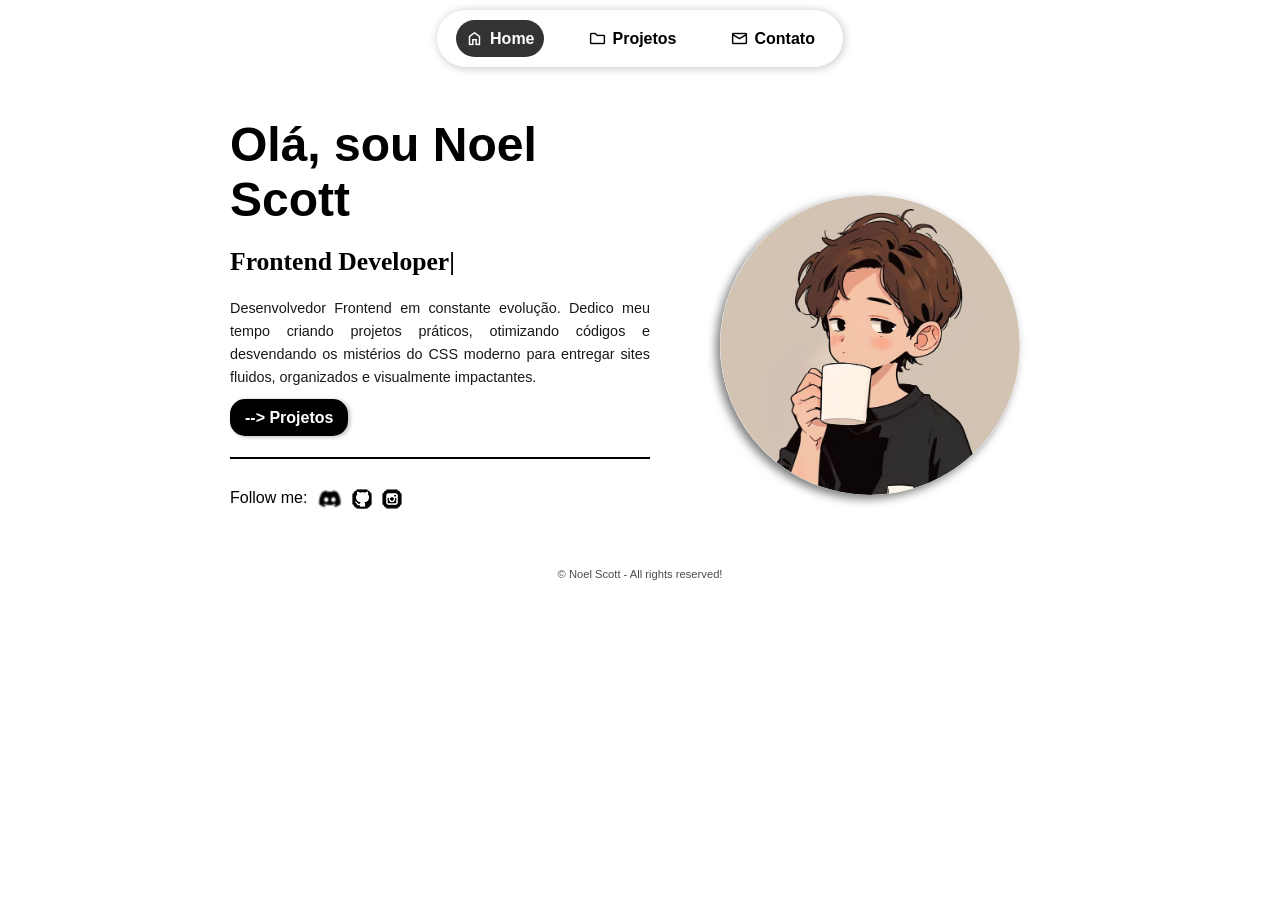
<file: Portifolio/index.html>
<!DOCTYPE html>
<html lang="pt-br">
<head>
    <meta charset="UTF-8">
    <meta name="viewport" content="width=device-width, initial-scale=1.0">
    <title>Portifolio Noel Scott</title>
    <link rel="shortcut icon" href="image/favicon.ico" type="image/x-icon">
    <link rel="stylesheet" href="style/style.css">
    <link rel="stylesheet" href="style/home.css">

    <link rel="stylesheet" href="https://fonts.googleapis.com/css2?family=Material+Symbols+Outlined:opsz,wght,FILL,GRAD@20..48,100..700,0..1,-50..200" />
</head>
<body>
    <header>
        <nav class="nav1">
            <a href="#" class="ativo">
                <span class="material-symbols-outlined">home</span>Home
            </a>
            <a href="page/Projetos.html">
                <span class="material-symbols-outlined">folder</span> Projetos
            </a>
            <a href="#">
                <span class="material-symbols-outlined">mail</span> Contato
            </a>
        </nav>
    </header>
    <main>
        <section class="sec1">
            <div class="div1">
                <h1>Olá, sou Noel Scott</h1>
                <h2>Frontend Developer|</h2>
                <p id="p1">Desenvolvedor Frontend em constante evolução. Dedico meu tempo criando projetos práticos, otimizando códigos e desvendando os mistérios do CSS moderno para entregar sites fluidos, organizados e visualmente impactantes.</p>
                <div class="btn-projetos">
                    <a href="page/Projetos.html"> --> Projetos</a>
                </div>
                <p class="p2">
                    Follow me:
                    <abbr title="Discord NStore"><a href="#" target="_blank"><img src="image/icone-discord.png" alt="Discord do Noel" ></a></abbr>
                    <abbr title="Github Noel Scott"><a href="https://github.com/Atanaellps13" target="_blank"><img src="image/icone-github.png" alt="Github do Noel"></a></abbr>
                    <abbr title="Instagram Noel Scott"><a href="https://www.instagram.com/noelziinn.lp/" target="_blank"><img src="image/icone-instagram.png" alt="Instagram do Noel"></a></abbr>
                </p>
            </div>
            <div class="img1">
                <img src="image/perfil.png" alt="Noel Scott">
            </div>
        </section>
    </main>
    <footer class="footer1">
        <p>&copy; Noel Scott - All rights reserved!</p>
    </footer>
</body>
</html>
</file>
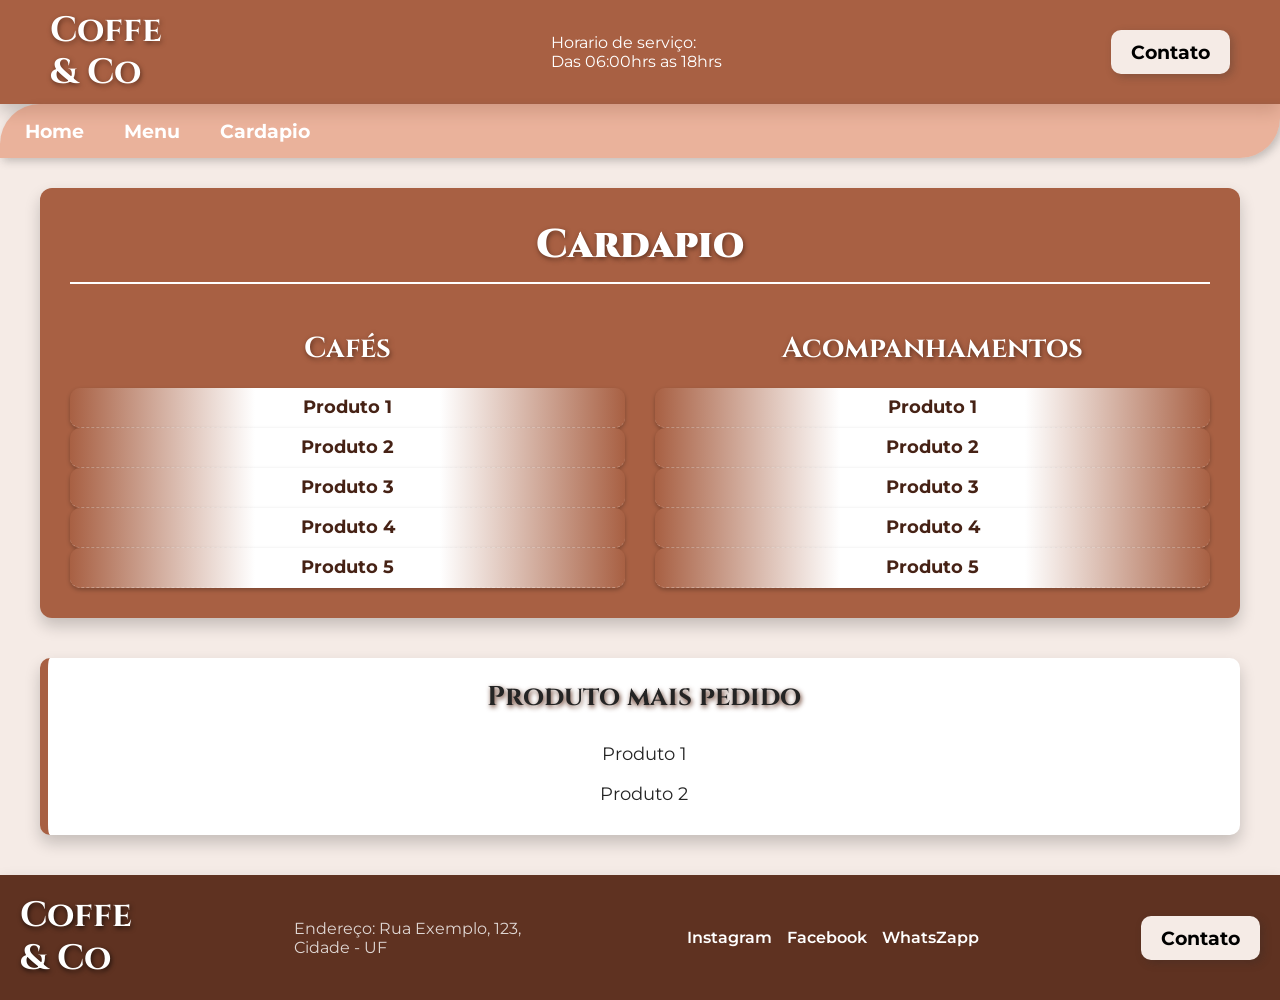
<file: Desafios Gemini/Client F. Mariana/index.html>
<!DOCTYPE html>
 <html lang="pt-br">
 <head>
    <meta charset="UTF-8">
    <meta name="viewport" content="width=device-width, initial-scale=1.0">
    <title>Coffee & Co</title>
    <link rel="stylesheet" href="stylem.css">
    <!-- <style>
        @charset "UTF-8";

        *{
            margin: 0px;
            padding: 0px;
        }


        .header1{
            width: 100%;
            background-color: #a53f2a;
        }
        .headerp{
            max-width: 1200px;
            margin: auto;
            padding: 10px;

            justify-content: space-between;
            display: flex;
            align-items: center; 
        } 
        header p{
            margin: 0px 10px;
            padding: 25px;
            background-color: #bf5742;
            border-radius: 80px 0px 80px 0px;
        }

        .marca{
            display: flex;
            margin-left: 20px;
        }
        .nav1{
            padding-left: 20px;
            background-color: #a53f2a;
        }
        .nav1 a{
            text-decoration: none;
            color: white;
            margin: 0px 10px;

        }

        .btn-contato a{
            text-decoration: none;
            background-color: #f0d0da;
            color: black;
            font-size: 1.4em;
            padding: 5px 10px;
            cursor: pointer;
            border-radius: 10px;
            margin-right: 20px;
        }

        main{
            margin: 20px auto;
            background-color: #bf5742;
            max-width: 1150px;
        }

        .article1{
            margin: 20px auto;
            background-color: #bf5742;
            max-width: 1150px;

            display: flex;
            justify-content: space-between;
        }
    </style> -->
 </head>
 <body>
    <header class="header1">
        <div class="headerp">
            <div class="marca">
                <h1>
                    Coffe <br> & Co
                </h1>
            </div>
                <p>Horario de serviço: <br>Das 06:00hrs as 18hrs</p>
            <div class="btn-contato">
                <a href="#">Contato</a>
            </div>
        </div>
    </header>
    <nav class="nav1">
        <a href="#">Home</a>
        <a href="#">Menu</a>
        <a href="#">Cardapio</a>
    </nav>
    <main>
        <article class="article1">
            <h1>
                Cardapio
            </h1>
            <div class="coffee">
                <h2>
                    Cafés
                </h2>
                <ul>
                    <li>Produto 1</li>
                    <li>Produto 2</li>
                    <li>Produto 3</li>
                    <li>Produto 4</li>
                    <li>Produto 5</li>
                </ul>
            </div>
            <div class="acm">
                <h2>
                    Acompanhamentos
                </h2>
                <ul>
                    <li>Produto 1</li>
                    <li>Produto 2</li>
                    <li>Produto 3</li>
                    <li>Produto 4</li>
                    <li>Produto 5</li>
                </ul>
            </div>
        </article>
        <article class="pmp">
            <h2>
                Produto mais pedido
            </h2>
            <ul>
                <li>Produto 1</li>
                <li>Produto 2</li>
            </ul>
        </article>
    </main>
    <footer>
        <h2>
            Coffe <br> & Co
        </h2>
        <address>Endereço: Rua Exemplo, 123, Cidade - UF</address>
        <nav>
            <a href="#">Instagram</a>
            <a href="#">Facebook</a>
            <a href="#">WhatsZapp</a>
        </nav>
        <div class="btn-contato">
            <a href="#">Contato</a>
        </div>
    </footer>
 </body>
 </html>
</file>
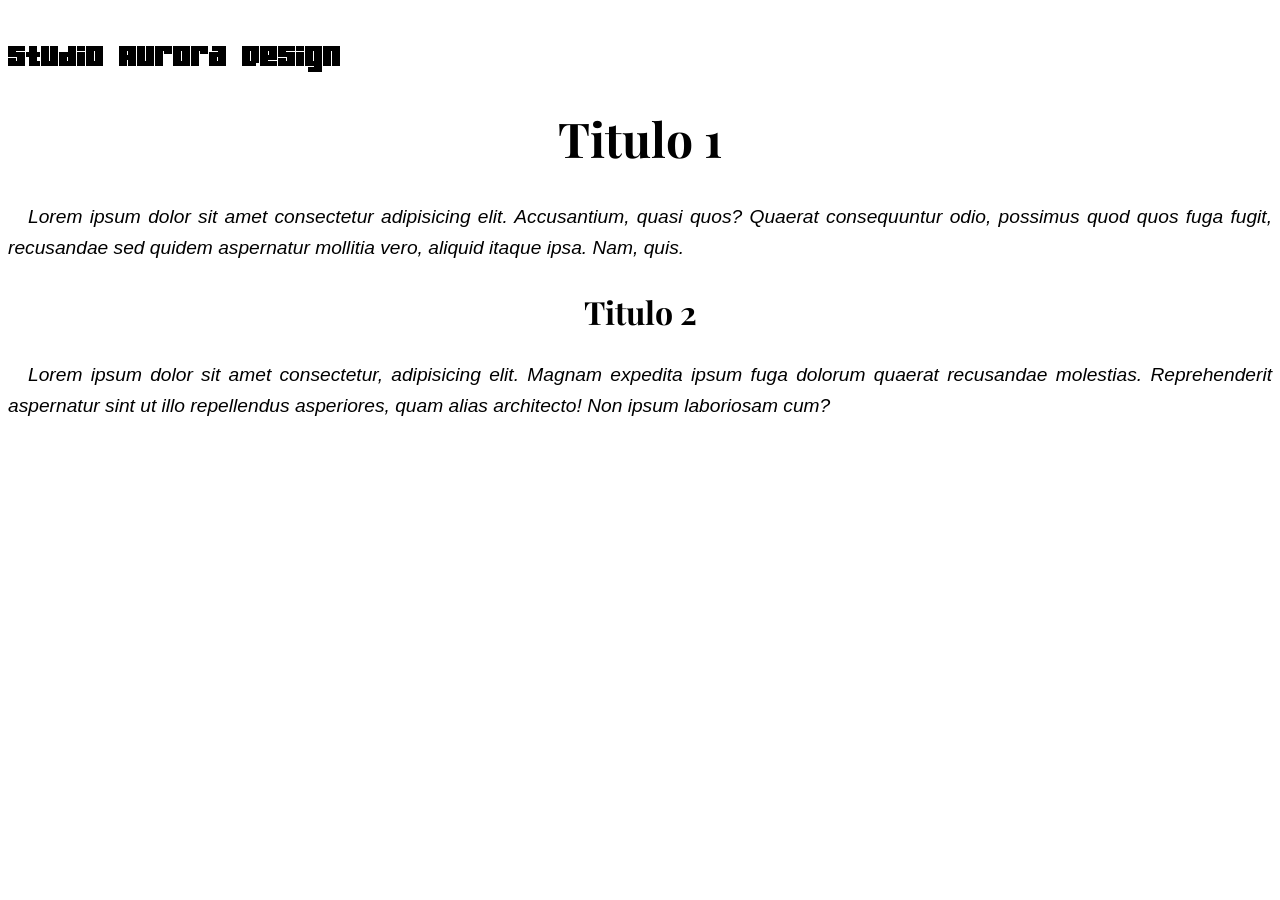
<file: Desafios Gemini/Client F. Marina Lima/Index.html>
<!DOCTYPE html>
<html lang="pt-br">
<head>
    <meta charset="UTF-8">
    <meta name="viewport" content="width=device-width, initial-scale=1.0">
    <title>Studio Aurora Design</title>
    <style>
        @import url('https://fonts.googleapis.com/css2?family=Playfair+Display:ital,wght@0,400..900;1,400..900&display=swap');

        @font-face {
            font-family: 'gamer';
            src: url(fonts/Gamer.ttf) format(truetype);
        }

        h1.marca {
            font-family: 'gamer', sans-serif;
            font-size: 3em;
            text-align: left;
        }
        h1{
            font-family: 'Playfair Display', sans-serif;
            font-size: 3em;
            text-align: center;
        }
        h2{
            font-family: 'Playfair Display', sans-serif;
            font-size: 2em;
            text-align: center;
        }
        p{
            font: italic 1.2em/1.6 sans-serif;
            text-align: justify;
            text-indent: 20px;
        }
    </style>
</head>
<body>
    <h1 class="marca">Studio Aurora Design</h1>
    <h1>Titulo 1</h1>
    <p>Lorem ipsum dolor sit amet consectetur adipisicing elit. Accusantium, quasi quos? Quaerat consequuntur odio, possimus quod quos fuga fugit, recusandae sed quidem aspernatur mollitia vero, aliquid itaque ipsa. Nam, quis.</p>
    <h2>Titulo 2</h2>
    <p>Lorem ipsum dolor sit amet consectetur, adipisicing elit. Magnam expedita ipsum fuga dolorum quaerat recusandae molestias. Reprehenderit aspernatur sint ut illo repellendus asperiores, quam alias architecto! Non ipsum laboriosam cum?</p>
</body>
</html>
</file>
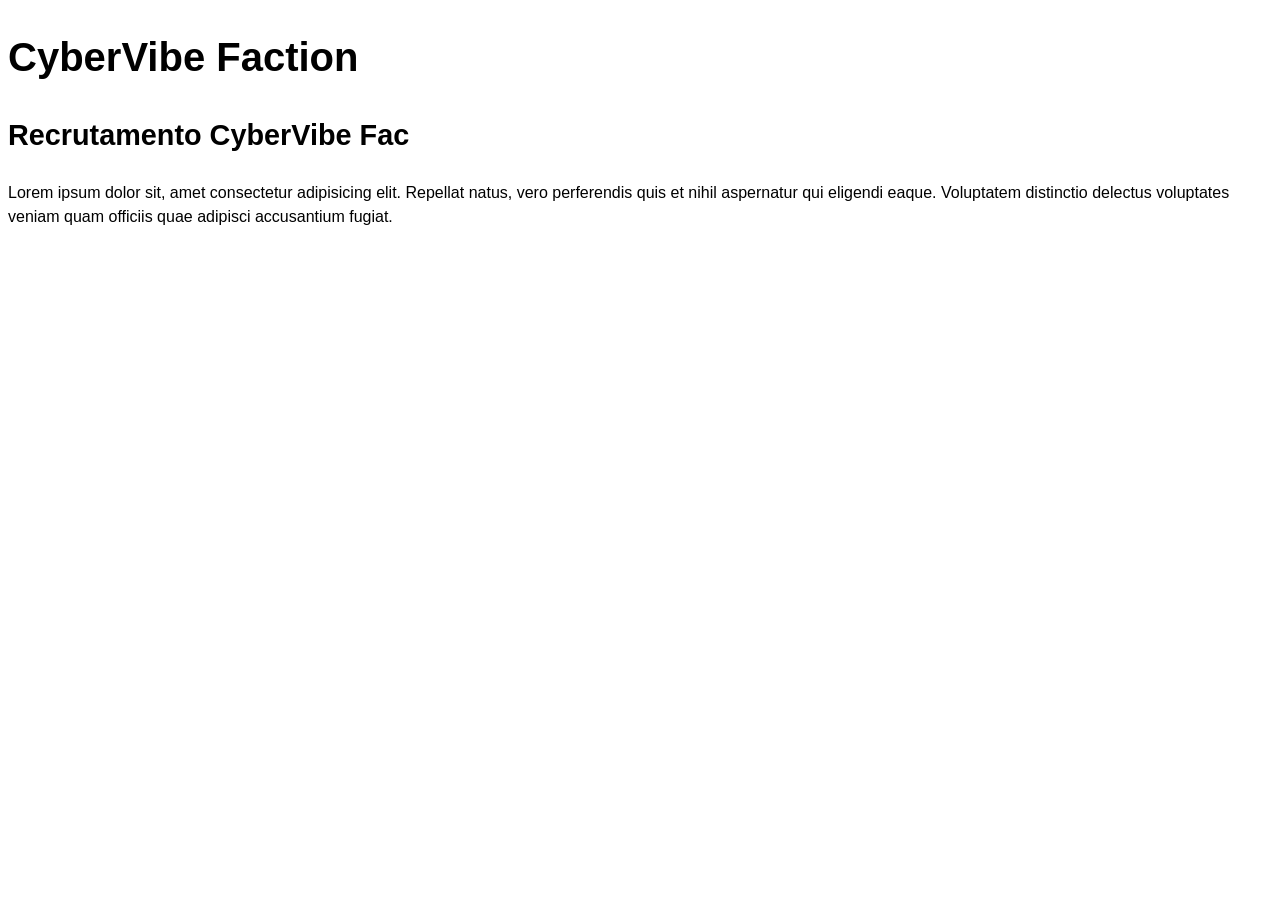
<file: Desafios Gemini/Cliente F. Carlos Santos/index.html>
<!DOCTYPE html>
<html lang="pt-br">
<head>
    <meta charset="UTF-8">
    <meta name="viewport" content="width=device-width, initial-scale=1.0">
    <title>CyberVibe Faction</title>
    <style>
        body {
    font-family: Arial, Helvetica, sans-serif;
    font-size: 1em;
    /* O PULO DO GATO: Espaçamento entre linhas que você pesquisou! */
    line-height: 1.5; 
}

/* Dar tamanho proporcional e destaque aos títulos usando EM */
h1 {
    font-size: 2.5em; /* 2.5 vezes o tamanho padrão */
}

h2 {
    font-size: 1.8em; /* 1.8 vezes o tamanho padrão */
}
    </style>
</head>
<body>
    <h1>CyberVibe Faction</h1>
    <h2>Recrutamento CyberVibe Fac</h2>
    <p>Lorem ipsum dolor sit, amet consectetur adipisicing elit. Repellat natus, vero perferendis quis et nihil aspernatur qui eligendi eaque. Voluptatem distinctio delectus voluptates veniam quam officiis quae adipisci accusantium fugiat.</p>
</body>
</html>
</file>
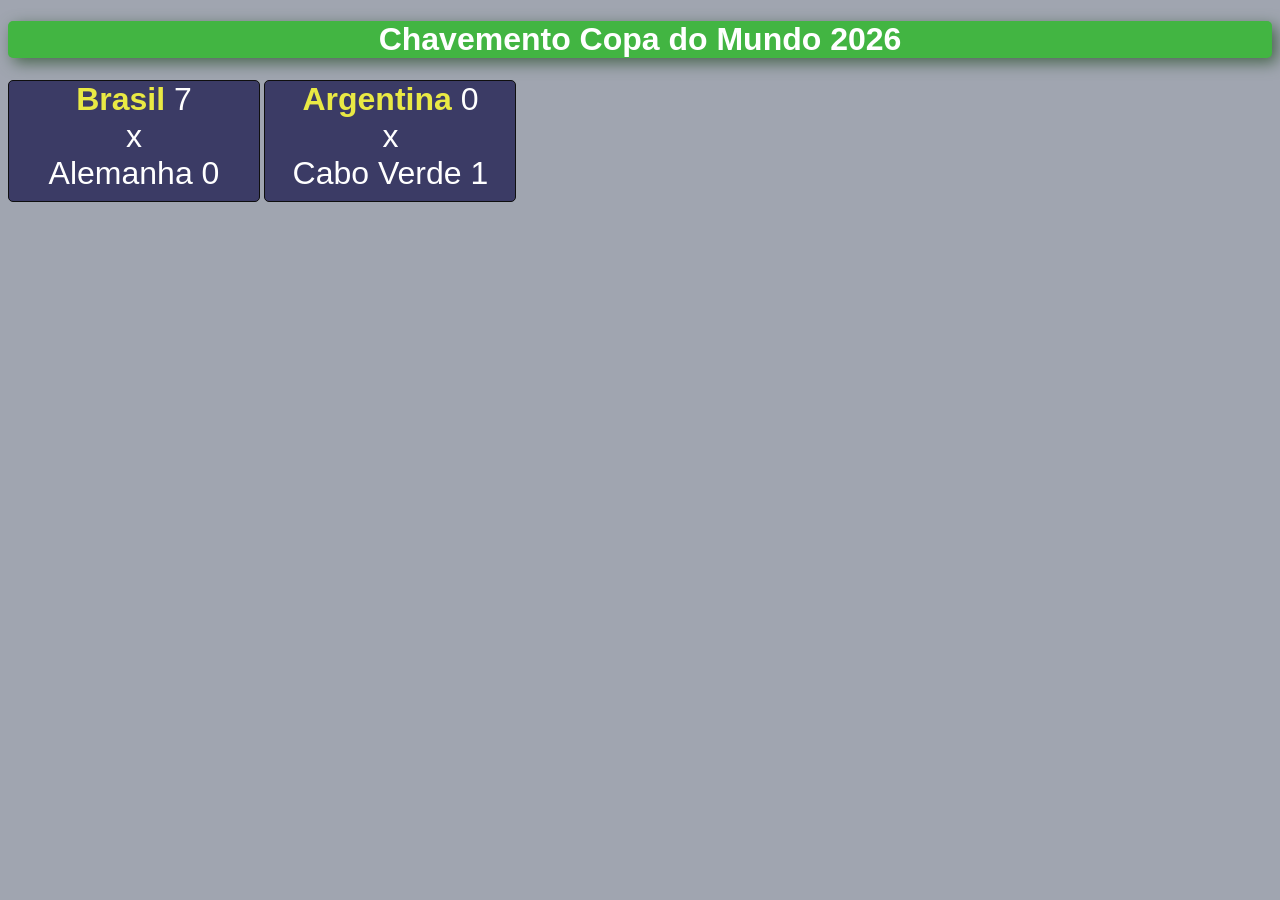
<file: Desafios Gemini/Cliente F. Noel/index.html>
<!DOCTYPE html>
<html lang="pt-br">
<head>
    <meta charset="UTF-8">
    <meta name="viewport" content="width=device-width, initial-scale=1.0">
    <title>Copa do Mundo 2026</title>
    <style>
        body{
            font-family: Arial, Helvetica, sans-serif;
            background-color: #A0A5B0;
            color: white;
        }
        h1{
            text-align: center;
            background-color: rgb(66, 181, 66);
            border-radius: 5px;
            box-shadow: 5px 5px 15px #4a6750;

        }
        .card-jogo{
            display: inline-block;
            background-color: rgb(59, 59, 101);
            height: 120px;
            width: 250px;
            text-align: center;
            font-size: 2em;
            border: 1px solid rgb(15, 15, 15);
            border-radius: 5px;
        }
        .destaque{
            font-weight: bolder;
            color: rgb(233, 233, 68);
        }
        .card-jogo:hover{
            background-color: #236f6e;
            box-shadow: 5px 5px 15px #59f578;
        }
    </style>
</head>
<body>
    <h1>Chavemento Copa do Mundo 2026</h1>
    <div class="card-jogo"><span class="destaque">Brasil</span> 7<br>x <br>Alemanha 0</div>
    <div class="card-jogo"><span class="destaque">Argentina</span> 0<br>x <br>Cabo Verde 1</div>
</body>
</html>
</file>
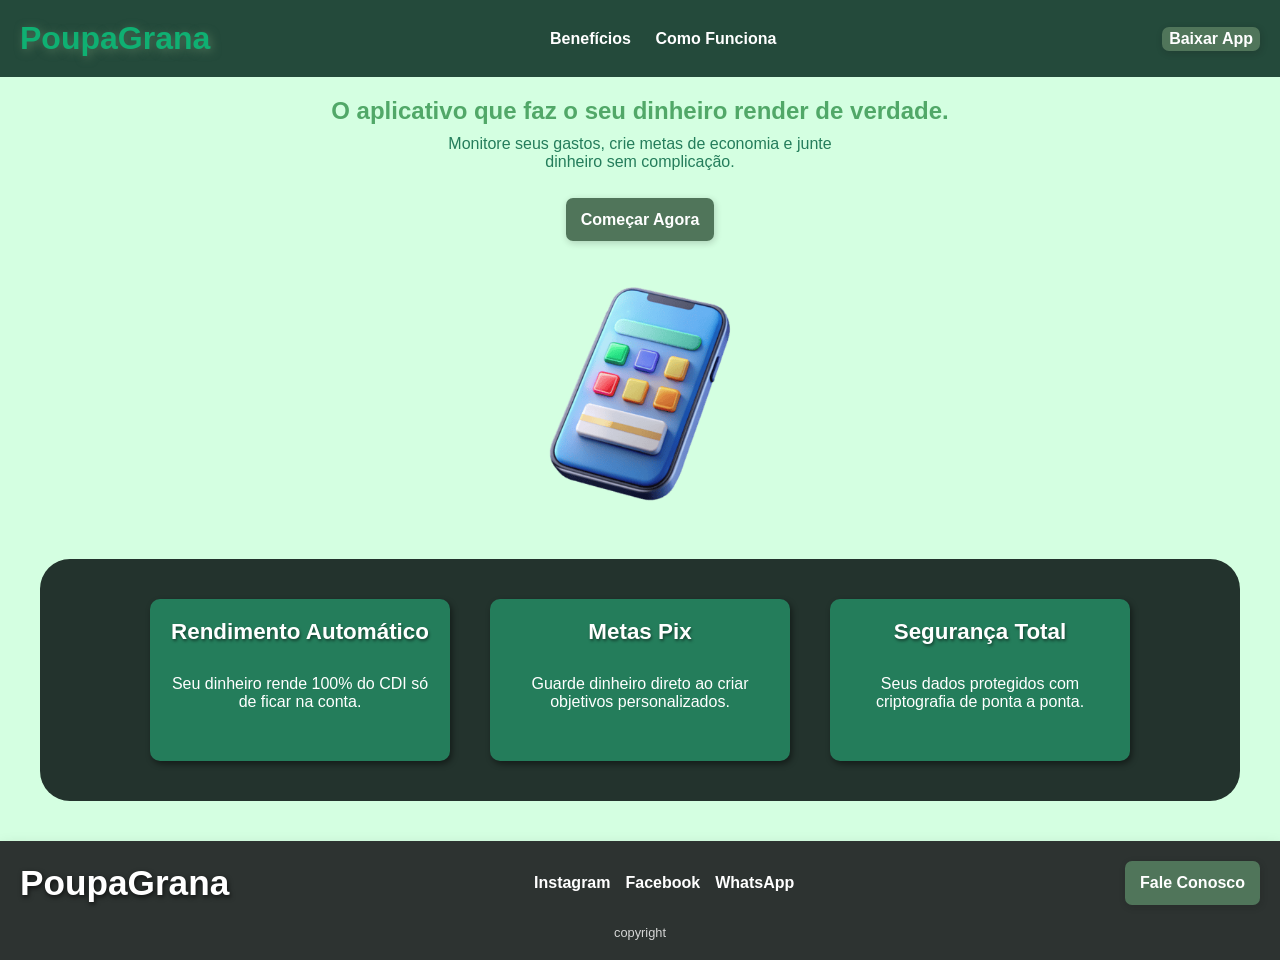
<file: Desafios Gemini/Cliente F. PoupaGrana/index.html>
<!DOCTYPE html>
<html lang="pt-br">
<head>
    <meta charset="UTF-8">
    <meta name="viewport" content="width=device-width, initial-scale=1.0">
    <title>PoupaGrana - Controle suas Finanças</title>
    <style>
        *{
            margin: 0px;
            padding: 0px;
            box-sizing: border-box;
        }

        :root{
            --cor0: #0FB072;
            --cor1: #247D5B;
            --cor2: #244A3B;
            --cor3: #23332D;
            --cor4: #2D3331;
            --cor5: #50755A;
            --cor6: #558261;
        }
        body{
            font-family: Arial, Helvetica, sans-serif;
            background-color: #D4FFE1;
        }

        .navbar{
            width: 100%;
            display: flex;
            justify-content: space-between;
            flex-wrap: wrap;
            gap: 20px;
            padding: 20px;
            background-color: var(--cor2);
            align-items: center;
        }
        .logo{
            font-size: 2em;
            font-weight: bolder;
            color: var(--cor0);
            text-shadow: 2px 2px 10px #50755A;
        }
        .menu{
            transform: translate(-40px);
            margin-left: 34px;
        }
        .menu a{
            text-decoration: none;
            color: white;
            font-weight: bold;
            padding: 10px;
        }
        .menu a:hover{
            text-decoration: underline;
            color: antiquewhite;
        }
        .btn-download {
            background-color: #50755A;
            padding: 3px 7px;
            border-radius: 7px;

            font-weight: 600;
            color: white;
            text-decoration: none;
            box-shadow: 1px 2px 7px #15161533;
        }

        .btn-download:hover{
            text-decoration: underline;
            transform: translateY(-2px);
            background-color: #558261;
        }

        .hero{
            max-width: 900px;
            margin: auto;
        }
        .hero-texto{
            color: #51A868;
            display: flex;
            flex-wrap: wrap;
            text-align: center;
        }
        .hero-texto h1{
            width: 100%;
            margin: 20px auto 10px auto;
            text-align: center;
        }
        .hero-texto p{
            width: 100%;
            text-align: center;
            margin-bottom: 40px;
            color: var(--cor1);
        }

        .hero1{
            max-width: 400px;
            margin: auto;
        }
        .btn-principal{
            background-color: var(--cor5);
            padding: 13px 15px;
            border-radius: 7px;

            font-weight: 600;
            color: white;
            text-decoration: none;
            box-shadow: 1px 2px 7px #15161533;
        }
        .btn-principal:hover{
            text-decoration: underline;
            background-color: var(--cor6);

        }


        .hero-placeholder-tela {
            flex: 1;
            min-width: 230px;
            display: flex;
            justify-content: center;
            align-items: center;
            
            margin-top: 40px;   
            margin-bottom: 40px;
        }

        .box-celular{
            max-width: 250px; /* Define a largura máxima que o celular pode ter no site */
            width: 100%;
            
        }

        .box-celular img{
            width: 100%;
            height: auto;
            display: block;
            border-radius: 20px;
        }

        /* cards */
        .vantagens{
            display: flex;
            justify-content: center;
            width: 100%;
            max-width: 1200px;
            margin: 40px auto;
            padding: 40px;
            border-radius: 30px;
            flex-wrap: wrap;
            gap: 40px;
            background-color: var(--cor3);
        }
        .card-vantagem{
            max-width: 300px;
            background-color: var(--cor1);
            padding: 20px 20px 50px;
            border-radius: 10px;
            color: white;
            text-align: center;
            box-shadow: 2px 3px 6px rgba(0, 0, 0, 0.464);
        }
        .card-vantagem h3{
            font-size: 1.4em;
            margin-bottom: 30px;
            text-shadow: 1px 2px 3px rgba(0, 0, 0, 0.466);
        }


        footer{
            display: flex;
            justify-content: space-between;
            flex-wrap: wrap;
            padding: 20px;
            gap: 20px;

            align-items: center;
            background-color: var(--cor4);
            color: #fff;
            box-shadow: 0px 8px 16px #00000032;
        }

        footer h2{
            font-family: var(--fonte-titulo);
            font-size: 2.2em;
            line-height: 1.2em;
            text-shadow: 1px 2px 5px #000000b5;
        }

        footer address{
            font-style: normal;
            opacity: 0.8;
            max-width: 230px;
        }

        footer nav{
            display: flex;
            gap: 15px;
            transform: translate(-33px);
            margin-left: 40px;
        }
        footer a{
            color: white;
            text-decoration: none;
            font-weight: 600;
        }
        footer a:hover{
            text-decoration: underline;
            transform: translateY(-2px);
            transition-duration: 0.2s;
        }
        footer > p{
            opacity: 0.8;
            font-size: 0.8em;
            width: 100%;
            text-align: center;
        }
    </style>
</head>
<body>
    <header class="navbar">
        <div class="logo">PoupaGrana</div>
        <nav class="menu">
            <a href="#">Benefícios</a>
            <a href="#">Como Funciona</a>
        </nav>
        <a href="#"class="btn-download">Baixar App</a>
    </header>

    <main>
        <!-- Bloco Principal (Chamada do Site) -->
        <section class="hero">
            <div class="hero-texto">
                <h1>O aplicativo que faz o seu dinheiro render de verdade.</h1>
                <div class="hero1">
                    <p>Monitore seus gastos, crie metas de economia e junte dinheiro sem complicação.</p>
                    <a href="#" class="btn-principal">Começar Agora</a>
                </div>
            </div>
            <div class="hero-placeholder-tela">
                <div class="box-celular">
                    <img src="celular.png" alt="Mockup do App no Celular">
                </div>
            </div>
        </section>

        <!-- Bloco de Vantagens (Cards lado a lado) -->
        <section class="vantagens">
            <div class="card-vantagem">
                <h3>Rendimento Automático</h3>
                <p>Seu dinheiro rende 100% do CDI só de ficar na conta.</p>
            </div>
            <div class="card-vantagem">
                <h3>Metas Pix</h3>
                <p>Guarde dinheiro direto ao criar objetivos personalizados.</p>
            </div>
            <div class="card-vantagem">
                <h3>Segurança Total</h3>
                <p>Seus dados protegidos com criptografia de ponta a ponta.</p>
            </div>
        </section>
    </main>

    <footer class="">
        <h2>PoupaGrana</h2>
        <nav>
            <a href="#">Instagram</a>
            <a href="#">Facebook</a>
            <a href="#">WhatsApp</a>
        </nav>
        <div class="btn-principal">
            <a href="#">Fale Conosco</a>
        </div>
        <p>copyright</p>
    </footer>
</body>
</html>
</file>
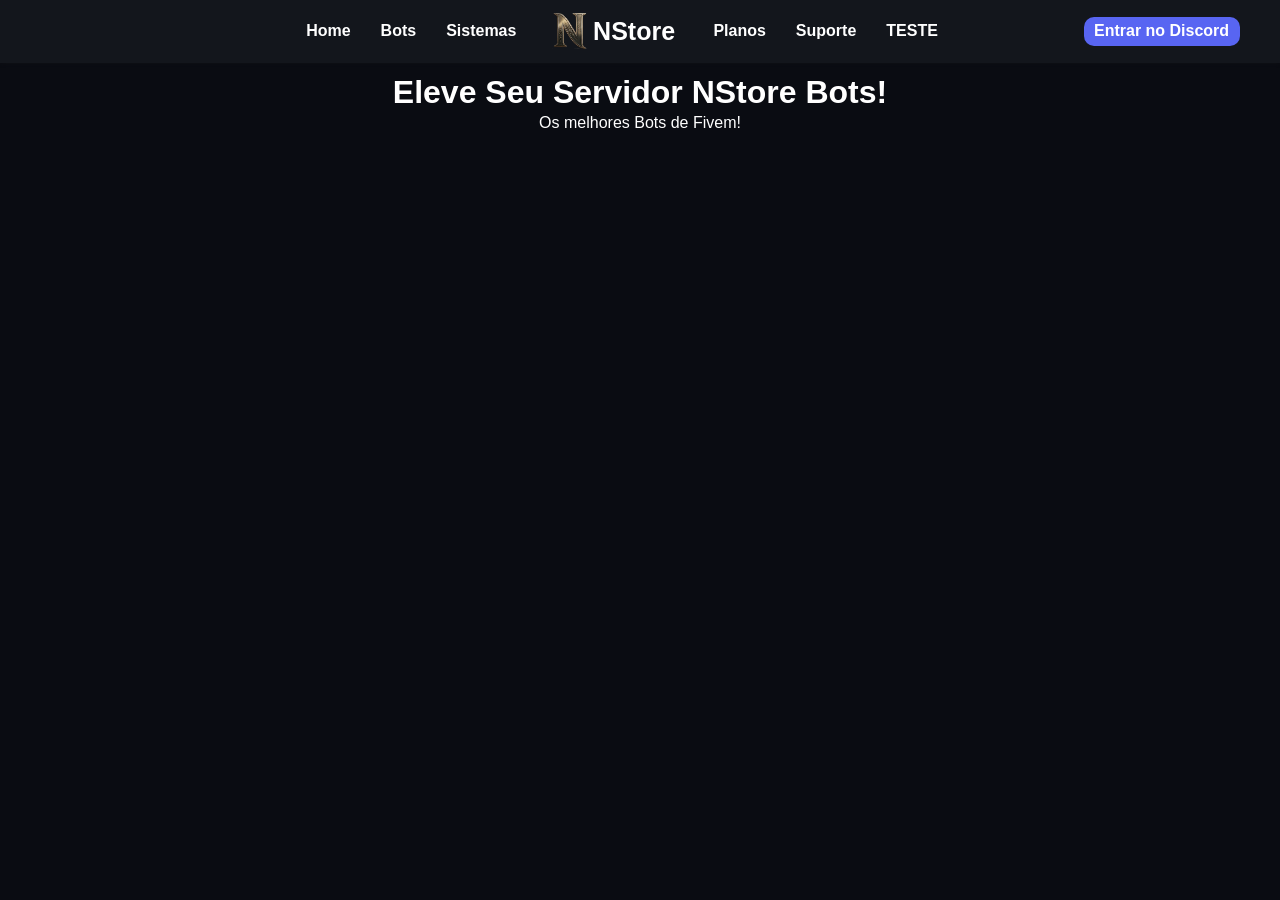
<file: NStore/teste2.html>
<!DOCTYPE html>
<html lang="pt-br">
<head>
    <meta charset="UTF-8">
    <meta name="viewport" content="width=device-width, initial-scale=1.0">
    <title>Teste NStore</title>
    <style>

        body{
            background-color: #0A0C12;
            color: white;
            font-family: Arial, Helvetica, sans-serif;
            margin: 0;
            overflow-x: hidden;
            width: 100%;
            padding: 0;
        }
        header{
            background-color: #13161C;
            box-shadow: 0 1px 3px #0d0f14;
        }
        .container{
            max-width: 1200px;
            display: flex;
            margin: 0 auto;
            align-items: center;
            justify-content: center;
        }
        .container1{
            max-width: 1200px;
            display: flex;
            margin: 0 auto;
            align-items: center;
            justify-content: center;
            margin-right: -100px;
        }
        
        nav{
            margin: 0 20px 0 0;
        }
        nav ul{
            list-style: none;
            display: flex;
            gap: 10px;
        }
        nav ul a{
            text-decoration: none;
            color: white;
            font-weight: bolder;
            padding: 7px 10px;
            border-radius: 10px;
        }
        nav ul a:hover{
            text-decoration: underline;
            background-color: #272d38;
        }
        .logo{
            align-items: center;
            display: flex;
        }
        .logo h1{
            font-size: 25px;
        }
        .logo img{
            width: 35px;
            margin: 5%;
        }
        .discord{
            background-color: #5865f2;
            padding: 5px 10px;
            border-radius: 10px;
            font-weight: 600;
            width: 136px;
            height: 19px;
            margin-left: auto;
        }
        .discord a{
            text-decoration: none;
            color: #fff;
        }
        .discord:hover{
            background-color: #4c57cf;
        }
        .main1{
            text-align: center;
            margin: -10px;
        }
        div.main1 p{
            margin: -18px;
        }
    </style>
</head>
<body>
    <header>
        <div>
            <div class="container">
                <div class="container1">
                    <nav>
                        <ul>
                            <li><a href="#">Home</a></li>
                            <li><a href="#">Bots</a></li>
                            <li><a href="#">Sistemas</a></li>
                        </ul>
                    </nav>
                    <div class="logo">
                        <img src="logo1.png" alt="NSTORE Logo">
                        <h1>NStore</h1>
                    </div>
                    <div>
                        <nav>
                            <ul>
                                <li><a href="#">Planos</a></li>
                                <li><a href="#">Suporte</a></li>
                                <li><a href="#">TESTE</a></li>
                            </ul>
                        </nav>
                    </div>
                </div>
                <div class="discord">
                <a href="#"><i></i> Entrar no Discord</a>
            </div>
            </div>
        </div>
    </header>
    <main>
        <div>
            <div class="main1">
                <h1>Eleve Seu Servidor NStore Bots!</h1>
                <p>Os melhores Bots de Fivem!</p>
            </div>
        </div>
    </main>
</body>
</html>
</file>
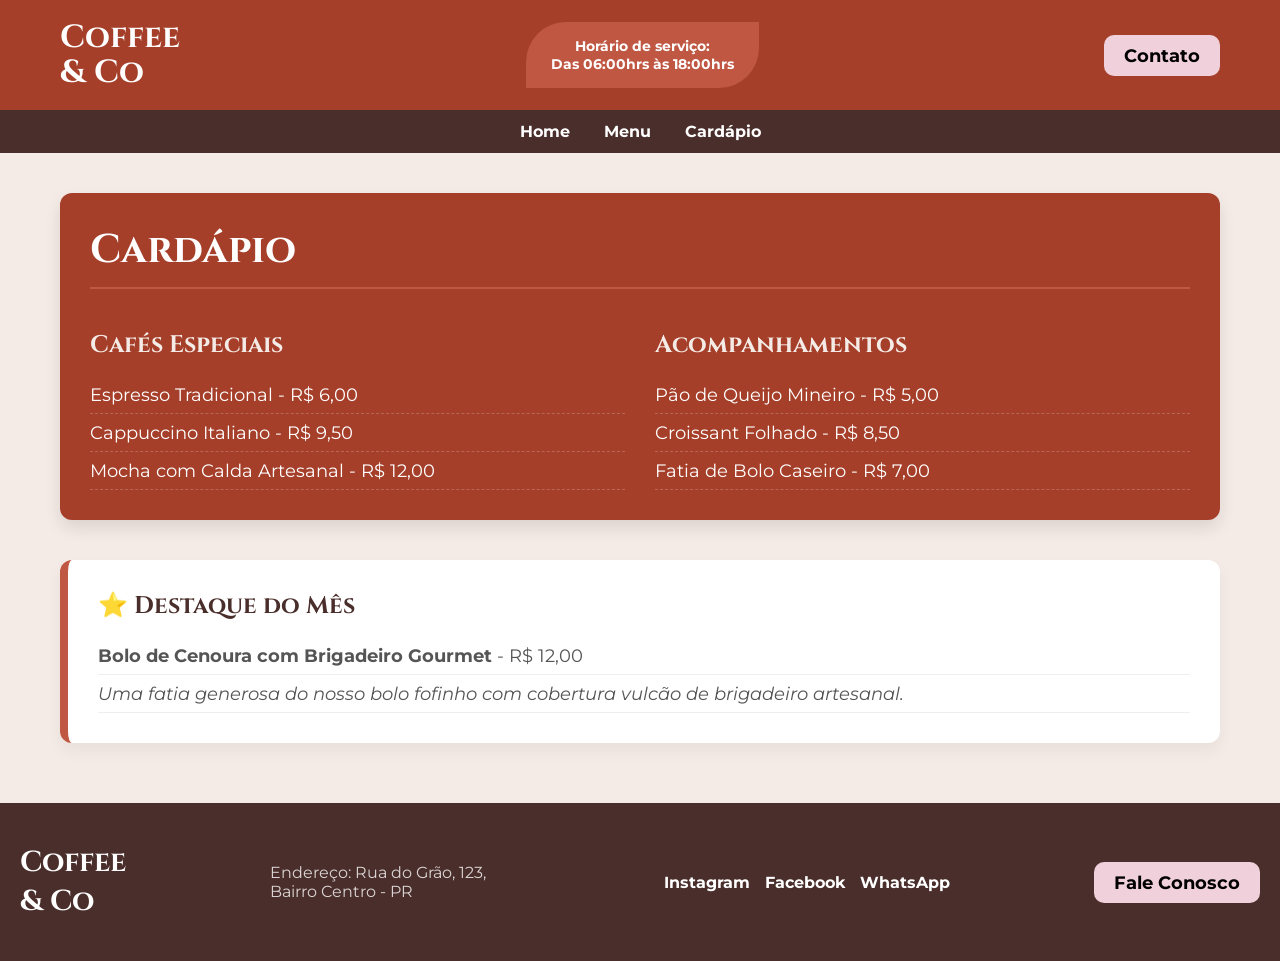
<file: Desafios Gemini/Client F. Mariana/gemini.html>
<!DOCTYPE html>
<html lang="pt-br">
<head>
    <meta charset="UTF-8">
    <meta name="viewport" content="width=device-width, initial-scale=1.0">
    <title>Coffee & Co</title>
    <style>
        @import url('https://fonts.googleapis.com/css2?family=Cinzel:wght@600&family=Montserrat:wght@400;600&display=swap');

        * {
            margin: 0px;
            padding: 0px;
            box-sizing: border-box; /* Garante que padding não quebre o tamanho das caixas */
        }

        :root {
            --marrom-escuro: #4A2E2B;
            --marrom-medio: #a53f2a;
            --laranja-rustico: #bf5742;
            --creme-claro: #F5EBE6;
            --creme-botao: #f0d0da;
            --fonte-titulo: 'Cinzel', serif; /* Fonte clássica/elegante para a Mariana */
            --fonte-texto: 'Montserrat', sans-serif;
        }

        body {
            background-color: var(--creme-claro);
            font-family: var(--fonte-texto);
            color: var(--marrom-escuro);
        }

        /* --- HEADER --- */
        .header1 {
            width: 100%;
            background-color: var(--marrom-medio);
            color: white;
        }
        
        .headerp {
            max-width: 1200px;
            margin: auto;
            padding: 20px;
            display: flex;
            justify-content: space-between;
            align-items: center;
            flex-wrap: wrap; /* Ajuda a quebrar linha no celular */
            gap: 20px;
        }

        .marca h1 {
            font-family: var(--fonte-titulo);
            font-size: 2em;
            line-height: 1.1em;
        }

        .headerp p {
            padding: 15px 25px;
            background-color: var(--laranja-rustico);
            border-radius: 40px 0px 40px 0px;
            text-align: center;
            font-size: 0.9em;
            font-weight: bold;
        }

        .btn-contato a {
            text-decoration: none;
            background-color: var(--creme-botao);
            color: black;
            font-size: 1.1em;
            font-weight: bold;
            padding: 10px 20px;
            border-radius: 10px;
            transition: transform 0.2s;
            display: inline-block;
        }
        .btn-contato a:hover {
            transform: translateY(-2px);
        }

        /* --- NAV --- */
        .nav1 {
            background-color: var(--marrom-escuro);
            padding: 12px;
            text-align: center;
        }
        
        .nav1 a {
            text-decoration: none;
            color: white;
            margin: 0px 15px;
            font-weight: bold;
            font-size: 1em;
        }
        .nav1 a:hover {
            text-decoration: underline;
        }

        /* --- MAIN & CARDAPIO --- */
        main {
            max-width: 1200px;
            margin: 40px auto;
            padding: 0 20px;
        }

        .article1 {
            background-color: var(--marrom-medio);
            color: white;
            padding: 30px;
            border-radius: 12px;
            box-shadow: 0px 8px 16px rgba(0,0,0,0.1);
            
            display: flex;
            flex-wrap: wrap; /* Mágica do celular: joga as colunas para baixo se faltar espaço */
            gap: 30px;
        }

        .article1 h1 {
            font-family: var(--fonte-titulo);
            width: 100%; /* Força o título principal a ocupar a linha toda sozinho */
            font-size: 2.5em;
            border-bottom: 2px solid var(--laranja-rustico);
            padding-bottom: 10px;
            margin-bottom: 10px;
        }

        .coffee, .acm {
            flex: 1;
            min-width: 250px; /* Garante tamanho mínimo pro layout não virar uma tripa no mobile */
        }

        .coffee h2, .acm h2 {
            font-family: var(--fonte-titulo);
            margin-bottom: 15px;
            color: var(--creme-claro);
        }

        ul {
            list-style: none; /* Remove aquelas bolinhas padrões do HTML */
        }

        ul li {
            padding: 8px 0;
            border-bottom: 1px dashed rgba(255, 255, 255, 0.2);
            font-size: 1.1em;
        }

        /* --- DESTAQUE (Bolo de Cenoura) --- */
        .pmp {
            margin-top: 40px;
            background-color: white;
            padding: 30px;
            border-radius: 12px;
            border-left: 8px solid var(--laranja-rustico); /* Detalhe visual de destaque */
            box-shadow: 0px 8px 16px rgba(0,0,0,0.05);
        }

        .pmp h2 {
            font-family: var(--fonte-titulo);
            margin-bottom: 15px;
            color: var(--marrom-escuro);
        }

        .pmp ul li {
            color: #555;
            border-bottom: 1px solid #eee;
        }

        /* --- FOOTER --- */
        footer {
            background-color: var(--marrom-escuro);
            color: white;
            padding: 40px 20px;
            margin-top: 60px;
            
            display: flex;
            justify-content: space-between;
            align-items: center;
            flex-wrap: wrap;
            gap: 30px;
        }

        footer h2 {
            font-family: var(--fonte-titulo);
            font-size: 1.8em;
        }

        footer address {
            font-style: normal;
            opacity: 0.8;
            max-width: 250px;
        }

        footer nav {
            display: flex;
            gap: 15px;
        }

        footer nav a {
            color: white;
            text-decoration: none;
            font-weight: bold;
        }
        footer nav a:hover {
            text-decoration: underline;
        }
    </style>
</head>
<body>
    <header class="header1">
        <div class="headerp">
            <div class="marca">
                <h1>Coffee<br>& Co</h1>
            </div>
            <p>Horário de serviço:<br>Das 06:00hrs às 18:00hrs</p>
            <div class="btn-contato">
                <a href="#">Contato</a>
            </div>
        </div>
    </header>
    
    <nav class="nav1">
        <a href="#">Home</a>
        <a href="#">Menu</a>
        <a href="#">Cardápio</a>
    </nav>
    
    <main>
        <article class="article1">
            <h1>Cardápio</h1>
            <div class="coffee">
                <h2>Cafés Especiais</h2>
                <ul>
                    <li>Espresso Tradicional - R$ 6,00</li>
                    <li>Cappuccino Italiano - R$ 9,50</li>
                    <li>Mocha com Calda Artesanal - R$ 12,00</li>
                </ul>
            </div>
            <div class="acm">
                <h2>Acompanhamentos</h2>
                <ul>
                    <li>Pão de Queijo Mineiro - R$ 5,00</li>
                    <li>Croissant Folhado - R$ 8,50</li>
                    <li>Fatia de Bolo Caseiro - R$ 7,00</li>
                </ul>
            </div>
        </article>
        
        <article class="pmp">
            <h2>⭐ Destaque do Mês</h2>
            <ul>
                <li><strong>Bolo de Cenoura com Brigadeiro Gourmet</strong> - R$ 12,00</li>
                <li><em>Uma fatia generosa do nosso bolo fofinho com cobertura vulcão de brigadeiro artesanal.</em></li>
            </ul>
        </article>
    </main>
    
    <footer>
        <h2>Coffee<br>& Co</h2>
        <address>Endereço: Rua do Grão, 123, Bairro Centro - PR</address>
        <nav>
            <a href="#">Instagram</a>
            <a href="#">Facebook</a>
            <a href="#">WhatsApp</a>
        </nav>
        <div class="btn-contato">
            <a href="#">Fale Conosco</a>
        </div>
    </footer>
</body>
</html>
</file>
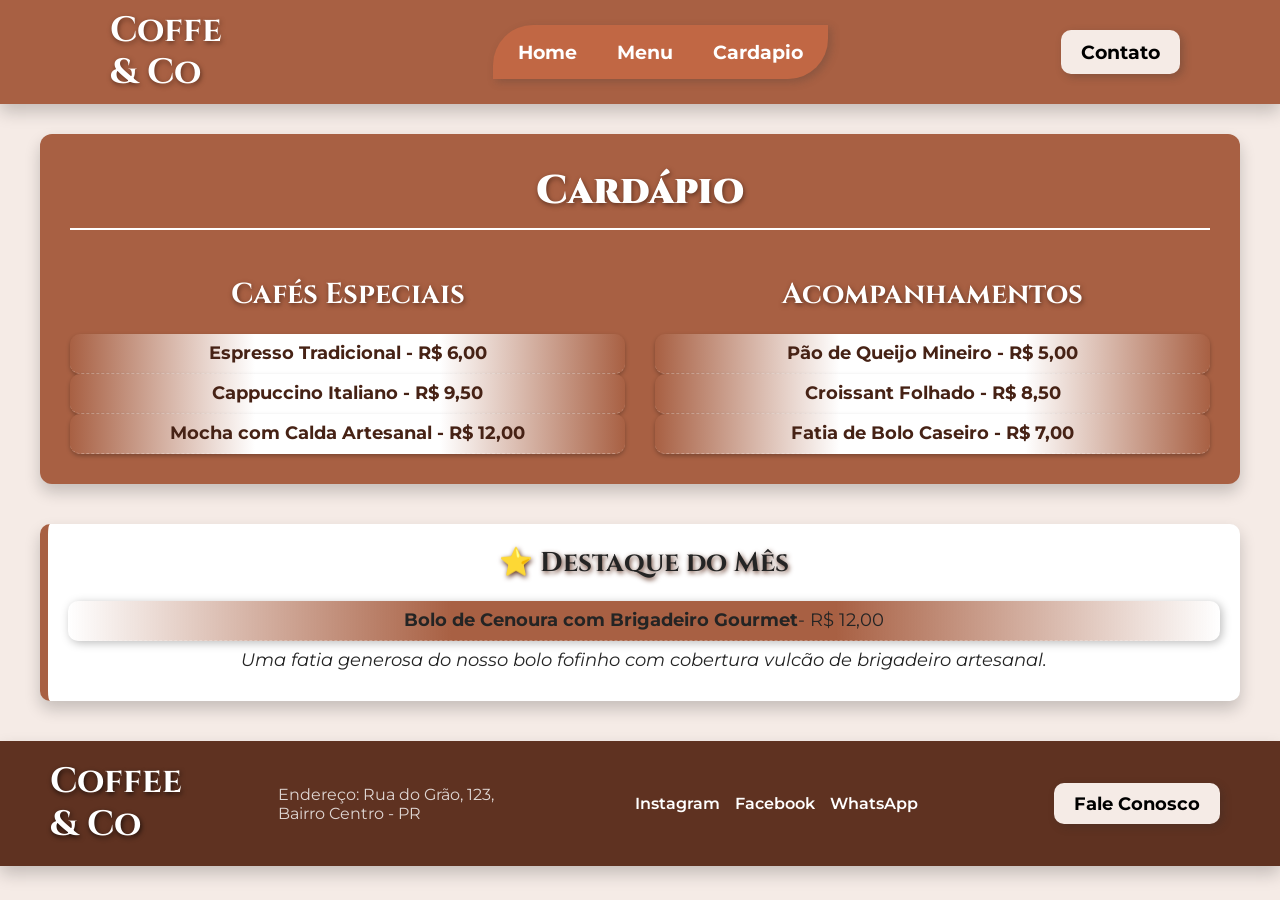
<file: Desafios Gemini/Client F. Mariana/pratica.html>
<!DOCTYPE html>
<html lang="pt-br">
<head>
    <meta charset="UTF-8">
    <meta name="viewport" content="width=device-width, initial-scale=1.0">
    <title>Praticar</title>
    <style>

         @import url('https://fonts.googleapis.com/css2?family=Cinzel:wght@600&family=Montserrat:wght@400;600&display=swap');
        *{
            margin: 0px;
            padding: 0px;
            box-sizing: border-box;
        }
        :root{
            --cor0: #FF612A;
            --cor1: #dd714677;
            --cor2: #A86043;
            --cor3: #755446;
            --cor4: #5f3221;
            --fonte-titulo: 'Cinzel', serif;
            --fonte-texto: 'Montserrat', sans-serif;
        }

        body{
            background-color: #F5EBE6;
            font-family: var(--fonte-texto);
        }
        .header1{
            width: 100%;
            background-color: var(--cor2);
            color: #fff;
            box-shadow: 0px 8px 16px #00000032;
            
        }
        .headerp{
            max-width: 1200px;
            margin: auto;
            display: flex;
            justify-content: space-between;
            gap: 20px;
            flex-wrap: wrap;
            align-items: center;
            padding: 10px;
        }
        .marca h1{
            font-family: var(--fonte-titulo);
            font-size: 2.2em;
            line-height: 1.2em;
            text-shadow: 1px 2px 5px var(--cor4);
            transform: translate(60px);
            
            margin-right: 8px;
        }
        .nav1{
            padding: 15px 25px;
            border-radius: 40px 0px;
            background-color: var(--cor1);
            font-size: 1.2em;
            font-weight: bolder;
            text-align: center;
            display: flex;
            flex-wrap: wrap;
            gap: 40px;
            box-shadow: 3px 3px 8px #3a3a3a44;
            transform: translate(35px);
            margin-left: 30px;

        }
        .nav1 a{
            text-decoration: none;
            color: #fff;
            
        }
        .nav1 a:hover{
            text-decoration: underline;
            color: #f5d3c5;
            transform: translateY(-2px);
        }
        .btn-contato a{
            text-decoration: none;
            color: black;
            background-color: #F5EBE6;
            padding: 10px 20px;
            border-radius: 10px;
            font-size: 1.2em;
            font-weight: bold;
            display: inline-block;
            transition: transform 0.2s;
            box-shadow: 3px 3px 8px #29292944;
            margin-left: 60px;
            transform: translate(-50px);

        }
        .btn-contato:hover{
            transform: translateY(-2px);
            transition-duration: 0.2s;
        }


         main{
            max-width: 1200px;
            margin: 30px auto;
        }
        .article1{
            display: flex;
            justify-content: space-between;
            flex-wrap: wrap;
            padding: 30px;
            background-color: var(--cor2);
            color: white;
            gap: 30px;
            border-radius: 12px;
            box-shadow: 0px 8px 16px #00000032;
        }

        .article1 h1{
            text-shadow: 1px 2px 5px var(--cor4);
            font-size: 2.5em;
            font-family: var(--fonte-titulo);
            font-weight: 900;
            border-bottom: 2px solid white;
            width: 100%;
            justify-content: center;
            display: flex;
            padding-bottom: 10px;
            margin-bottom: 10px;
        }
        .coffee, .acm{
            flex: 1;
            min-width: 230px;
        }
        .coffee h2, .acm h2{
            text-shadow: 1px 2px 5px var(--cor4);
            font-family: var(--fonte-titulo);
            font-size: 1.8em;
            margin-bottom: 15px;
            display: flex;
            justify-content: center;
            flex-wrap: wrap;
            padding: 5px;
        }
        ul{
            list-style: none;
        }
        ul li{
            border-bottom: 1px dashed rgba(255, 255, 255, 0.285);
            padding: 8px 0px;
            font-size: 1.1em;
            padding-bottom: 10px;
            display: flex;
            justify-content: center;
        }
        .article1 ul li{
            font-weight: bolder;
            justify-content: center;background-image: linear-gradient(to right, var(--cor2), white, white, var(--cor2));
            border-radius: 10px;
            box-shadow: 0px 2px 4px #00000044;
            color: #462215;
            
        }
        .pmp{
            background-color: white;
            margin: 40px auto;
            padding: 20px;
            border-radius: 10px;
            /* display: flex;
            flex-wrap: wrap;
            justify-content: space-between; */
            color: rgb(36, 36, 36);
            box-shadow: 0px 8px 16px #00000032;
            border-left: 8px solid var(--cor2)
        }
        .pmp h2{
            /* flex-wrap: wrap;
            justify-content: center;
            display: flex;
            width: 100%;
            padding-bottom: 10px;
            border-bottom: 2px solid white; */
            font-family: var(--fonte-titulo);
            font-size: 1.7em;
            padding-bottom: 20px;
            display: flex;
            justify-content: center;
            text-shadow: 1px 2px 5px var(--cor4);
        }
        #destaque{
            background-image: linear-gradient(to right, transparent, var(--cor2), var(--cor2), transparent);
            border-radius: 10px;
            box-shadow: 2px 2px 10px #00000044;
        }
        

        /* Rodape */
        footer{
            display: flex;
            justify-content: space-between;
            flex-wrap: wrap;
            padding: 20px;
            gap: 20px;

            align-items: center;
            background-color: var(--cor4);
            color: #fff;
            box-shadow: 0px 8px 16px #00000032;
        }

        footer h2{
            font-family: var(--fonte-titulo);
            font-size: 2.2em;
            line-height: 1.2em;
            text-shadow: 1px 2px 5px #000000b5;
            transform: translate(30px);
        }

        footer address{
            font-style: normal;
            opacity: 0.8;
            max-width: 230px;
        }

        footer nav{
            display: flex;
            gap: 15px;
        }
        footer a{
            color: white;
            text-decoration: none;
            font-weight: 600;
        }
        footer a:hover{
            text-decoration: underline;
            transform: translateY(-2px);
            transition-duration: 0.2s;
        }

        .btn-contato2{
            margin-left: 50px;
            transform: translate(-40px);
        }
        .btn-contato2 a{
            text-decoration: none;
            color: black;
            background-color: #F5EBE6;
            padding: 10px 20px;
            border-radius: 10px;
            font-size: 1.1em;
            font-weight: bolder;
            display: inline-block;
            transition: transform 0.2s;
            box-shadow: 3px 3px 8px #29292944;
        }
        .btn-contato2 > a:hover{
            transform: translateY(-3px);
        }
    </style>
</head>
<body>
    <header class="header1">
        <div class="headerp">
            <div class="marca">
                <h1>
                    Coffe <br> & Co
                </h1>
            </div>
            <!-- <p>Horario de serviço: <br>Das 06:00hrs as 18hrs</p> -->
             <nav class="nav1">
                <a href="#">Home</a>
                <a href="#">Menu</a>
                <a href="#">Cardapio</a>
            </nav>
            <div class="btn-contato">
                <a href="#">Contato</a>
            </div>
        </div>
    </header>
    <main>
        <article class="article1">
            <h1>Cardápio</h1>
            <div class="coffee">
                <h2>Cafés Especiais</h2>
                <ul>
                    <li>Espresso Tradicional - R$ 6,00</li>
                    <li>Cappuccino Italiano - R$ 9,50</li>
                    <li>Mocha com Calda Artesanal - R$ 12,00</li>
                </ul>
            </div>
            <div class="acm">
                <h2>Acompanhamentos</h2>
                <ul>
                    <li>Pão de Queijo Mineiro - R$ 5,00</li>
                    <li>Croissant Folhado - R$ 8,50</li>
                    <li>Fatia de Bolo Caseiro - R$ 7,00</li>
                </ul>
            </div>
        </article>
        
        <article class="pmp">
            <h2>⭐ Destaque do Mês</h2>
            <ul>
                <li id="destaque"><strong>Bolo de Cenoura com Brigadeiro Gourmet</strong> - R$ 12,00</li>
                <li><em>Uma fatia generosa do nosso bolo fofinho com cobertura vulcão de brigadeiro artesanal.</em></li>
            </ul>
        </article>
    </main>
    <footer>
        <h2>Coffee<br>& Co</h2>
        <address>Endereço: Rua do Grão, 123, Bairro Centro - PR</address>
        <nav>
            <a href="#">Instagram</a>
            <a href="#">Facebook</a>
            <a href="#">WhatsApp</a>
        </nav>
        <div class="btn-contato2">
            <a href="#">Fale Conosco</a>
        </div>
    </footer>
</body>
</html>
</file>
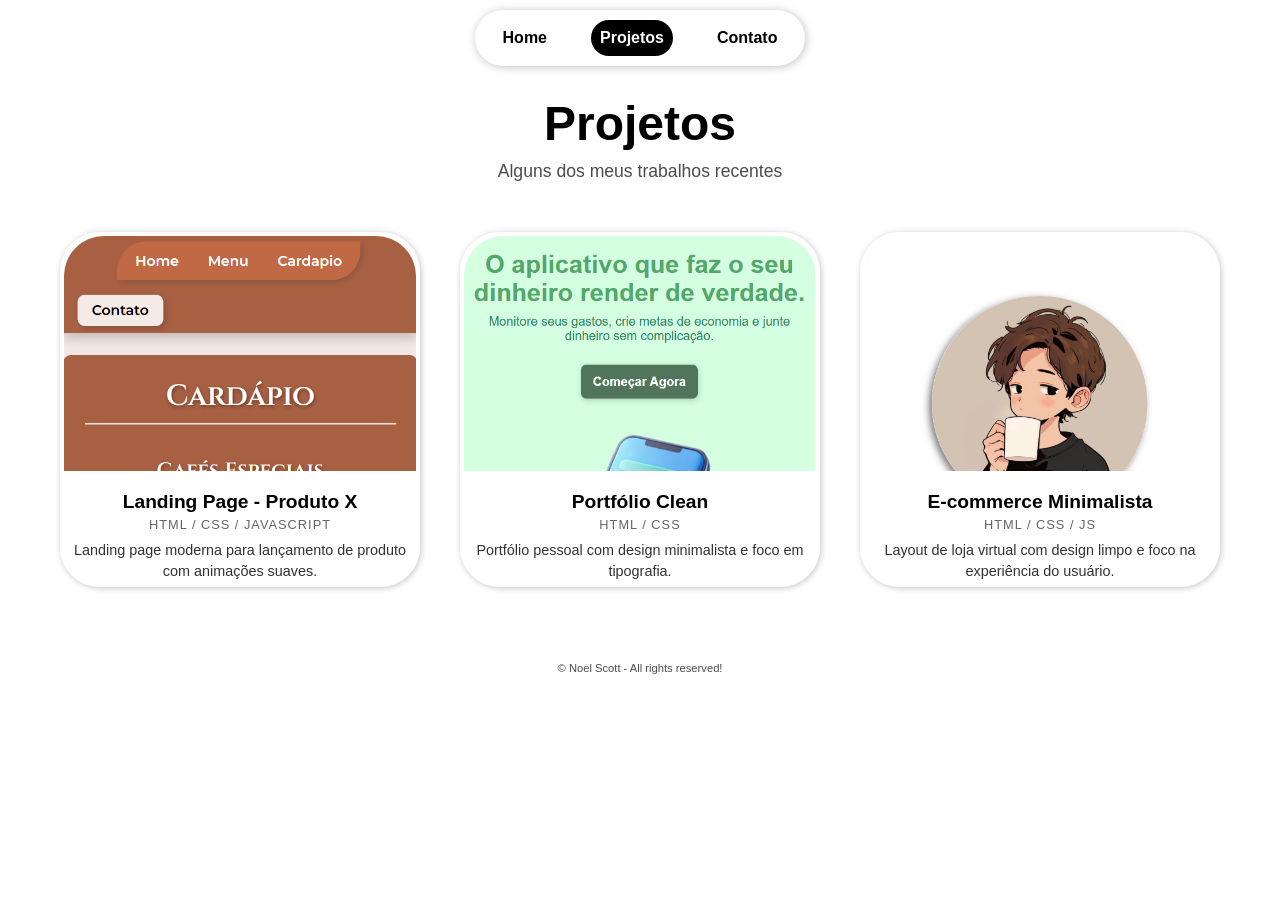
<file: Portifolio/page/Projetos.html>
<!DOCTYPE html>
<html lang="pt-br">
<head>
    <meta charset="UTF-8">
    <meta name="viewport" content="width=device-width, initial-scale=1.0">
    <title>Projetos - Noel Scott</title>
    <link rel="shortcut icon" href="imagens/favicon.ico" type="image/x-icon">
    <link rel="stylesheet" href="../style/style.css">
    <link rel="stylesheet" href="../style/projetos.css">
</head>
<body>
    <header>
        <nav class="nav1">
            <a href="../index.html">Home</a>
            <a href="projetos.html" class="active">Projetos</a>
            <a href="#">Contato</a>
        </nav>
    </header>

    <main>
        <section class="projetos-section">
            <h1 class="titulo-projetos">Projetos</h1>
            <p class="subtitulo-projetos">Alguns dos meus trabalhos recentes</p>

            <div class="projetos-grid">
                <!-- Projeto 1 -->
                <div class="projeto-card">
                    <div class="projeto-thumb">
                        <img src="../image/projeto1.png" alt="Landing Page 1">
                        <div class="projeto-overlay">
                            <a href="#" class="btn-visualizar">Ver projeto</a>
                        </div>
                    </div>
                    <div class="projeto-info">
                        <h3>Landing Page - Produto X</h3>
                        <p class="categoria">HTML / CSS / JavaScript</p>
                        <p class="descricao">Landing page moderna para lançamento de produto com animações suaves.</p>
                    </div>
                </div>

                <!-- Projeto 2 -->
                <div class="projeto-card">
                    <div class="projeto-thumb">
                        <img src="../image/projeto2.png" alt="Landing Page 2">
                        <div class="projeto-overlay">
                            <a href="#" class="btn-visualizar">Ver projeto</a>
                        </div>
                    </div>
                    <div class="projeto-info">
                        <h3>Portfólio Clean</h3>
                        <p class="categoria">HTML / CSS</p>
                        <p class="descricao">Portfólio pessoal com design minimalista e foco em tipografia.</p>
                    </div>
                </div>

                <!-- Projeto 3 -->
                <div class="projeto-card">
                    <div class="projeto-thumb">
                        <img src="../image/projeto3.png" alt="Landing Page 3">
                        <div class="projeto-overlay">
                            <a href="#" class="btn-visualizar">Ver projeto</a>
                        </div>
                    </div>
                    <div class="projeto-info">
                        <h3>E-commerce Minimalista</h3>
                        <p class="categoria">HTML / CSS / JS</p>
                        <p class="descricao">Layout de loja virtual com design limpo e foco na experiência do usuário.</p>
                    </div>
                </div>
            </div>
        </section>
    </main>
    <footer class="footer1">
        <p>&copy; Noel Scott - All rights reserved!</p>
    </footer>
</body>
</html>
</file>
<file: Portifolio/style/style.css>
@charset "UTF-8";


/* Configurações Globais */

*{
    margin: 0px;
    padding: 0px;
    box-sizing: border-box;    
}


:root{
    --font1: Arial, Helvetica, sans-serif;
    --font2: Georgia, 'Times New Roman', Times, serif;

    --cor0: #0000003d;
}

body{
    font-family: var(--font1);
}


/* Menu de Navegação do meu Portifolio */

header{
    display: flex;
    justify-content: center;
}
.nav1{
    margin: 10px 20px;
    max-width: 500px;
    display: flex;
    justify-content: center;
    flex-wrap: wrap;
    gap: 5px 35px;
    padding: 10px 19px;
    border-radius: 29px;
    box-shadow: 1px 1px 10px var(--cor0);
}

.nav1 > a{
    display: inline-flex;
    align-items: center;

    text-decoration: none;
    color: black;
    font-weight: bolder;
    padding: 9px;
    border-radius: 25px;
}

.nav1 > a:hover{
    background-color: black;
    color: white;
    transition-duration: 0.5s;
}

.nav1 > a > .material-symbols-outlined {
    font-size: 19px; 
    padding-right: 6px;
}


.nav1 > a.ativo {
    background-color: #333;
    color: white;
}
.nav1 > a.ativo:hover {
    background-color: #000;
    cursor: default;
    transition-duration: 0.5s;
}



/* Rodapé do meu Portifoio */

.footer1{
    padding: 15px 15px 8px 15px;
    opacity: 70%;
    font-size: 0.7em;
    text-align: center;
}
</file>
<file: Portifolio/style/home.css>
/* CSS da Pagina Home do Portifolio */

.sec1{
    max-width: 900px;
    display: flex;
    margin: auto;
    padding: 20px;
    flex-wrap: wrap;
    justify-content: center;
    align-items: center;
}

.div1{
    flex: 1;
    min-width: 280px;
    padding: 20px;
}
.div1 h1{
    font-size: 3em;
    margin-bottom: 20px;
}
.div1 h2{
    font-size: 1.6em;
    margin-bottom: 20px;
    font-family: var(--font2);
}
#p1{
    line-height: 1.6;
    font-size: 0.9em;
    opacity: 90%;
    text-align: justify;
}

.btn-projetos{
    margin: 20px 0px 30px 0px;
}

.btn-projetos > a{
    color: white;
    text-decoration: none;
    font-weight: bold;
    background-color: #000;
    padding: 10px 15px;
    border-radius: 15px;
    box-shadow: 2px 1px 4px #00000043;

}

.btn-projetos:hover{
    transform: translateY(-2px);
}

.p2{
    display: flex;
    margin-top: 20px;
    border-top: 2px solid black;
    padding-top: 30px;
    gap: 10px;
    font-size: 1em;
    font-weight: 500;
}

.p2 > a:hover{
    transform: translateY(-20px);
}

.img1{
    display: flex;
    justify-content: center;
    margin-top: 60px;
    width: 100%;
    max-width: 400px;
    margin-inline: auto;
}
.img1 > img{
    width: 100%;
    max-width: 300px;
    border-radius: 50%;
    box-shadow: -4px 4px 10px #00000082;
}
</file>
<file: Desafios Gemini/Client F. Mariana/stylem.css>
@import url('https://fonts.googleapis.com/css2?family=Cinzel:wght@600&family=Montserrat:wght@400;600&display=swap');
*{
    margin: 0px;
    padding: 0px;
    box-sizing: border-box;
}
:root{
    --cor0: #FF612A;
    --cor1: #dd714677;
    --cor2: #A86043;
    --cor3: #755446;
    --cor4: #5f3221;
    --fonte-titulo: 'Cinzel', serif;
    --fonte-texto: 'Montserrat', sans-serif;
}

body{
    background-color: #F5EBE6;
    font-family: var(--fonte-texto);
}
.header1{
    width: 100%;
    background-color: var(--cor2);
    color: #fff;
    box-shadow: 0px 8px 16px #00000032;
    
}
.headerp{
    max-width: 1200px;
    margin: auto;
    display: flex;
    justify-content: space-between;
    gap: 20px;
    flex-wrap: wrap;
    align-items: center;
    padding: 10px;
}
.marca h1{
    font-family: var(--fonte-titulo);
    font-size: 2.2em;
    line-height: 1.2em;
    text-shadow: 1px 2px 5px var(--cor4);
}
.nav1{
    padding: 15px 25px;
    border-radius: 40px 0px;
    background-color: var(--cor1);
    font-size: 1.2em;
    font-weight: bolder;
    text-align: center;
    display: flex;
    flex-wrap: wrap;
    gap: 40px;
    box-shadow: 3px 3px 8px #3a3a3a44;

}
.nav1 a{
    text-decoration: none;
    color: #fff;
    
}
.nav1 a:hover{
    text-decoration: underline;
    color: #f5d3c5;
    transform: translateY(-2px);
}
.btn-contato a{
    text-decoration: none;
    color: black;
    background-color: #F5EBE6;
    padding: 10px 20px;
    border-radius: 10px;
    font-size: 1.2em;
    font-weight: bold;
    display: inline-block;
    transition: transform 0.2s;
    box-shadow: 3px 3px 8px #29292944;

}
.btn-contato:hover{
    transform: translateY(-2px);
}


    main{
    max-width: 1200px;
    margin: 30px auto;
}
.article1{
    display: flex;
    justify-content: space-between;
    flex-wrap: wrap;
    padding: 30px;
    background-color: var(--cor2);
    color: white;
    gap: 30px;
    border-radius: 12px;
    box-shadow: 0px 8px 16px #00000032;
}

.article1 h1{
    text-shadow: 1px 2px 5px var(--cor4);
    font-size: 2.5em;
    font-family: var(--fonte-titulo);
    font-weight: 900;
    border-bottom: 2px solid white;
    width: 100%;
    justify-content: center;
    display: flex;
    padding-bottom: 10px;
    margin-bottom: 10px;
}
.coffee, .acm{
    flex: 1;
    min-width: 230px;
}
.coffee h2, .acm h2{
    text-shadow: 1px 2px 5px var(--cor4);
    font-family: var(--fonte-titulo);
    font-size: 1.8em;
    margin-bottom: 15px;
    display: flex;
    justify-content: center;
    flex-wrap: wrap;
    padding: 5px;
}
ul{
    list-style: none;
}
ul li{
    border-bottom: 1px dashed rgba(255, 255, 255, 0.285);
    padding: 8px 0px;
    font-size: 1.1em;
    padding-bottom: 10px;
    display: flex;
    justify-content: center;
}
.article1 ul li{
    font-weight: bolder;
    justify-content: center;background-image: linear-gradient(to right, var(--cor2), white, white, var(--cor2));
    border-radius: 10px;
    box-shadow: 0px 2px 4px #00000044;
    color: #462215;
    
}
.pmp{
    background-color: white;
    margin: 40px auto;
    padding: 20px;
    border-radius: 10px;
    /* display: flex;
    flex-wrap: wrap;
    justify-content: space-between; */
    color: rgb(36, 36, 36);
    box-shadow: 0px 8px 16px #00000032;
    border-left: 8px solid var(--cor2)
}
.pmp h2{
    /* flex-wrap: wrap;
    justify-content: center;
    display: flex;
    width: 100%;
    padding-bottom: 10px;
    border-bottom: 2px solid white; */
    font-family: var(--fonte-titulo);
    font-size: 1.7em;
    padding-bottom: 20px;
    display: flex;
    justify-content: center;
    text-shadow: 1px 2px 5px var(--cor4);
}
#destaque{
    background-image: linear-gradient(to right, transparent, var(--cor2), var(--cor2), transparent);
    border-radius: 10px;
    box-shadow: 2px 2px 10px #00000044;
}


/* Rodape */
footer{
    display: flex;
    justify-content: space-between;
    flex-wrap: wrap;
    padding: 20px;
    gap: 20px;

    align-items: center;
    background-color: var(--cor4);
    color: #fff;
    box-shadow: 0px 8px 16px #00000032;
}

footer h2{
    font-family: var(--fonte-titulo);
    font-size: 2.2em;
    line-height: 1.2em;
    text-shadow: 1px 2px 5px #000000b5;
}

footer address{
    font-style: normal;
    opacity: 0.8;
    max-width: 230px;
}

footer nav{
    display: flex;
    gap: 15px;
}
footer a{
    color: white;
    text-decoration: none;
    font-weight: 600;
}
footer a:hover{
    text-decoration: underline;
    transform: translateY(-2px);
    transition-duration: 0.2s;
}
</file>
<file: Portifolio/style/projetos.css>
@charset "UTF-8";

/* Estilo do link ativo no menu */
.nav1 > a.active {
    background-color: black;
    color: white;
}

/* Seção de projetos */
.projetos-section {
    max-width: 1200px;
    margin: 0 auto;
    padding: 40px 20px 60px;
    width: 100%;
}

.titulo-projetos {
    font-size: 3em;
    margin-bottom: 10px;
    text-align: center;
    margin-top: -20px;
}

.subtitulo-projetos {
    font-size: 1.1em;
    opacity: 70%;
    text-align: center;
    margin-bottom: 50px;
}

/* Grid de projetos */
.projetos-grid {
    display: grid;
    grid-template-columns: repeat(auto-fill, minmax(300px, 1fr));
    gap: 40px;
}

/* Card de cada projeto */
.projeto-card {
    display: flex;
    flex-direction: column;
    transition: transform 0.3s ease;
    box-shadow: 1px 1px 6px var(--cor0);
    border-radius: 40px;
    border: 4px solid #ffffff;
}

.projeto-card:hover {
    transform: translateY(-5px);
}

/* Thumbnail do projeto */
.projeto-thumb {
    position: relative;
    overflow: hidden;
    background-color: #f5f5f5;
    aspect-ratio: 3/2;
    border-radius: 40px 40px 0 0;
}

.projeto-thumb img {
    width: 100%;
    height: 100%;
    object-fit: cover;
    transition: filter 0.4s ease, transform 0.4s ease;
}

.projeto-card:hover .projeto-thumb img {
    filter: grayscale(0%);
    transform: scale(1.05);
}

/* Overlay no hover */
.projeto-overlay {
    position: absolute;
    top: 0;
    left: 0;
    width: 100%;
    height: 100%;
    background-color: rgba(0, 0, 0, 0.7);
    display: flex;
    align-items: center;
    justify-content: center;
    opacity: 0;
    transition: opacity 0.3s ease;
}

.projeto-card:hover .projeto-overlay {
    opacity: 1;
}

.btn-visualizar {
    color: white;
    text-decoration: none;
    font-weight: bold;
    padding: 12px 30px;
    border: 2px solid white;
    letter-spacing: 1px;
    transition: all 0.3s ease;
    font-size: 0.9em;
    border-radius: 20px;
}

.btn-visualizar:hover {
    background-color: white;
    color: black;
}

/* Informações do projeto */
.projeto-info {
    padding: 20px 0 0;
    text-align: center;
}

.projeto-info h3 {
    font-size: 1.2em;
    margin-bottom: 4px;
}

.categoria {
    font-size: 0.8em;
    opacity: 60%;
    text-transform: uppercase;
    letter-spacing: 1px;
    margin-bottom: 8px;
}

.descricao {
    font-size: 0.9em;
    opacity: 80%;
    line-height: 1.5;
}

/* Responsivo */
@media (max-width: 600px) {
    .titulo-projetos {
        font-size: 2.2em;
    }
    
    .projetos-grid {
        gap: 30px;
    }
}
</file>
